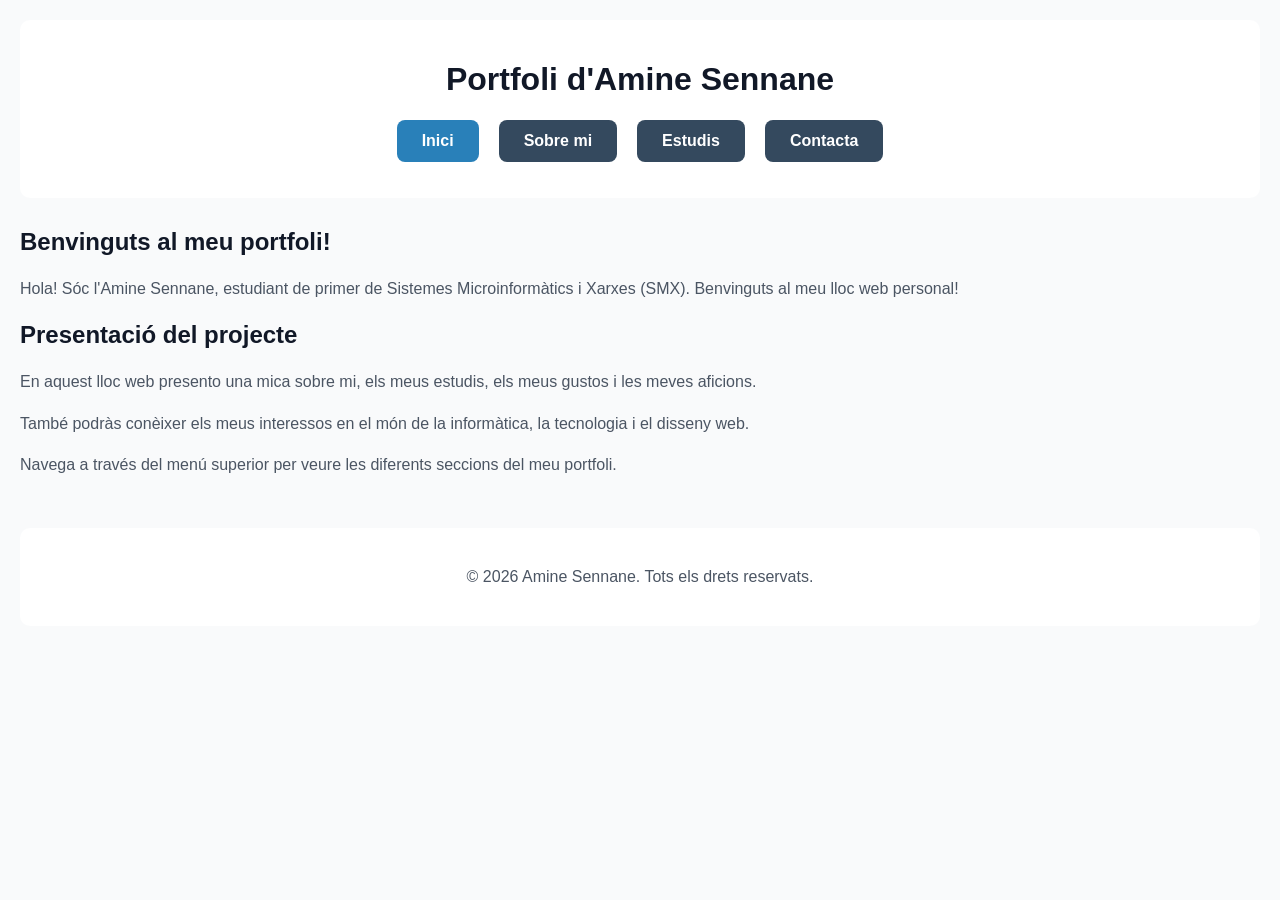
<file: index.html>
<!DOCTYPE html>
<html lang="ca">
<head>
    <meta charset="UTF-8">
    <meta name="viewport" content="width=device-width, initial-scale=1.0">
    <title>Inici - Portfoli d'Amine</title>
    <link rel="stylesheet" href="css/style.css">
</head>
<body>

    <header>
        <h1>Portfoli d'Amine Sennane</h1>
        <nav>
            <ul class="menu">
                <li><a href="index.html" class="actiu">Inici</a></li>
                <li><a href="pages/sobre_mi.html">Sobre mi</a></li>
                <li><a href="pages/Estudis.html">Estudis</a></li>
                <li><a href="pages/contacta.html">Contacta</a></li>
            </ul>
        </nav>
    </header>

    <main>
        <h2>Benvinguts al meu portfoli!</h2>

        <p>Hola! Sóc l'Amine Sennane, estudiant de primer de
        Sistemes Microinformàtics i Xarxes (SMX).
        Benvinguts al meu lloc web personal!</p>

        <h2>Presentació del projecte</h2>

        <p>En aquest lloc web presento una mica sobre mi,
        els meus estudis, els meus gustos i les meves aficions.</p>

        <p>També podràs conèixer els meus interessos en el món
        de la informàtica, la tecnologia i el disseny web.</p>

        <p>Navega a través del menú superior per veure
        les diferents seccions del meu portfoli.</p>
    </main>

    <footer>
        <p>© 2026 Amine Sennane. Tots els drets reservats.</p>
    </footer>

</body>
</html>
</file>
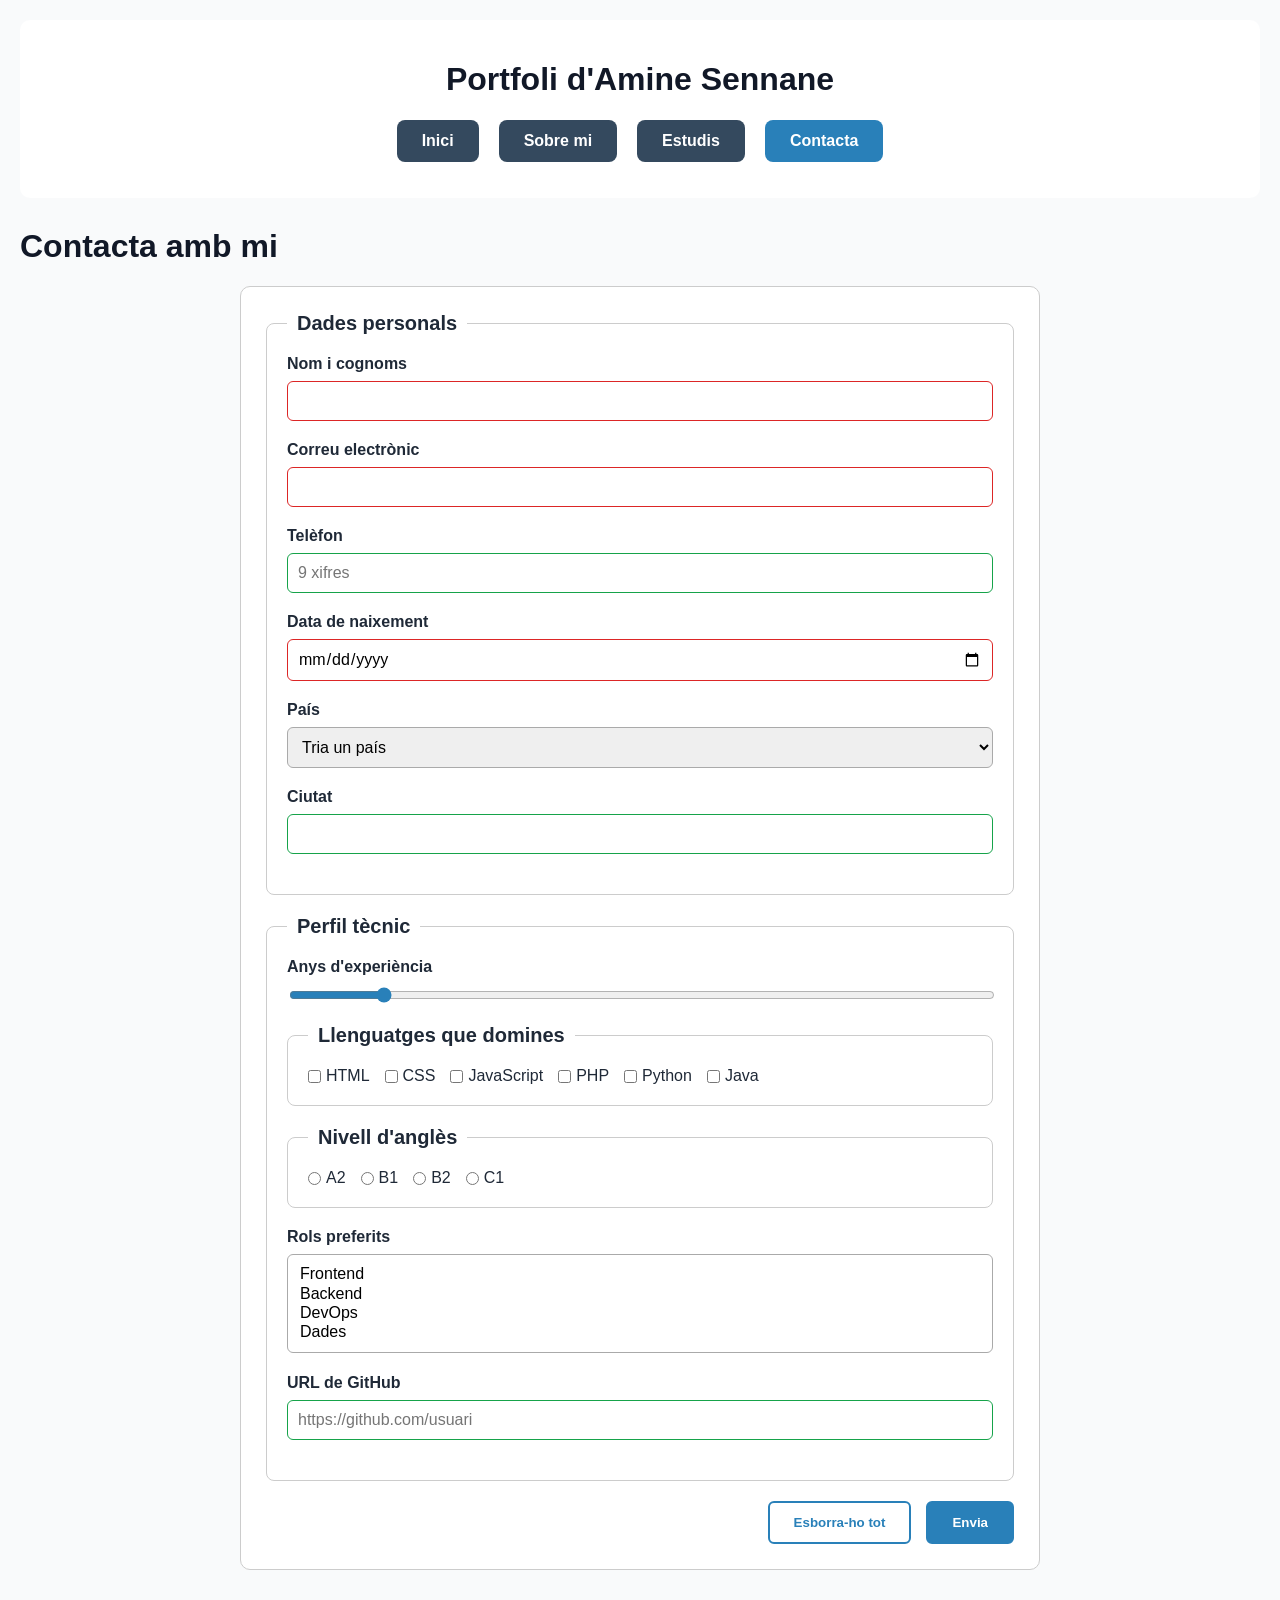
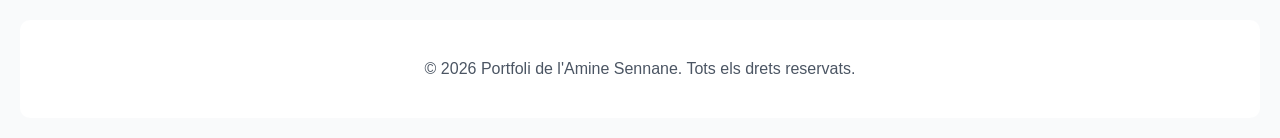
<file: pages/contacta.html>
<!DOCTYPE html>
<html lang="ca">
<head>
    <meta charset="UTF-8">
    <meta name="viewport" content="width=device-width, initial-scale=1.0">
    <title>El meu portfolio - Contacta</title>
    <link rel="stylesheet" href="../css/style.css">
</head>
<body>

    <header>
        <h1>Portfoli d'Amine Sennane</h1>
        <ul class="menu">
            <li><a href="../index.html">Inici</a></li>
            <li><a href="sobre_mi.html">Sobre mi</a></li>
            <li><a href="Estudis.html">Estudis</a></li>
            <li><a href="contacta.html" class="actiu">Contacta</a></li>
        </ul>
    </header>

    <main>
        <h1>Contacta amb mi</h1>

        <form action="#" method="post">

            <fieldset>
                <legend>Dades personals</legend>

                <label for="nom">Nom i cognoms</label>
                <input type="text" id="nom" name="nom" required>

                <label for="email">Correu electrònic</label>
                <input type="email" id="email" name="email" required>

                <label for="telefon">Telèfon</label>
                <input type="tel" id="telefon" name="telefon"
                    placeholder="9 xifres" pattern="[0-9]{9}">

                <label for="data">Data de naixement</label>
                <input type="date" id="data" name="data" required>

                <label for="pais">País</label>
                <select id="pais" name="pais">
                    <option value="">Tria un país</option>
                    <option value="espanya">Espanya</option>
                    <option value="marroc">Marroc</option>
                    <option value="franca">França</option>
                    <option value="italia">Itàlia</option>
                    <option value="portugal">Portugal</option>
                    <option value="altres">Altres</option>
                </select>

                <label for="ciutat">Ciutat</label>
                <input type="text" id="ciutat" name="ciutat">

            </fieldset>

            <fieldset>
                <legend>Perfil tècnic</legend>

                <label for="experiencia">Anys d'experiència</label>
                <input type="range" id="experiencia"
                    name="experiencia" min="0" max="40" value="5">

                <fieldset>
                    <legend>Llenguatges que domines</legend>

                    <div class="opcions">
                        <label>
                            <input type="checkbox" name="llenguatges[]" value="HTML">
                            HTML
                        </label>

                        <label>
                            <input type="checkbox" name="llenguatges[]" value="CSS">
                            CSS
                        </label>

                        <label>
                            <input type="checkbox" name="llenguatges[]" value="JavaScript">
                            JavaScript
                        </label>

                        <label>
                            <input type="checkbox" name="llenguatges[]" value="PHP">
                            PHP
                        </label>

                        <label>
                            <input type="checkbox" name="llenguatges[]" value="Python">
                            Python
                        </label>

                        <label>
                            <input type="checkbox" name="llenguatges[]" value="Java">
                            Java
                        </label>
                    </div>
                </fieldset>

                <fieldset>
                    <legend>Nivell d'anglès</legend>

                    <div class="opcions">
                        <label>
                            <input type="radio" name="angles" value="A2">
                            A2
                        </label>

                        <label>
                            <input type="radio" name="angles" value="B1">
                            B1
                        </label>

                        <label>
                            <input type="radio" name="angles" value="B2">
                            B2
                        </label>

                        <label>
                            <input type="radio" name="angles" value="C1">
                            C1
                        </label>
                    </div>
                </fieldset>

                <label for="rols">Rols preferits</label>
                <select id="rols" name="rols[]" multiple size="4">
                    <option value="frontend">Frontend</option>
                    <option value="backend">Backend</option>
                    <option value="devops">DevOps</option>
                    <option value="dades">Dades</option>
                </select>

                <label for="github">URL de GitHub</label>
                <input type="url" id="github" name="github"
                    placeholder="https://github.com/usuari">

            </fieldset>



            <div class="botons">
                <button type="reset">Esborra-ho tot</button>
                <button type="submit">Envia</button>
            </div>

        </form>
    </main>

    <footer class="site-footer">
        <p class="footer-text">
            © 2026 Portfoli de l'Amine Sennane. Tots els drets reservats.
        </p>
    </footer>

</body>
</html>
</file>
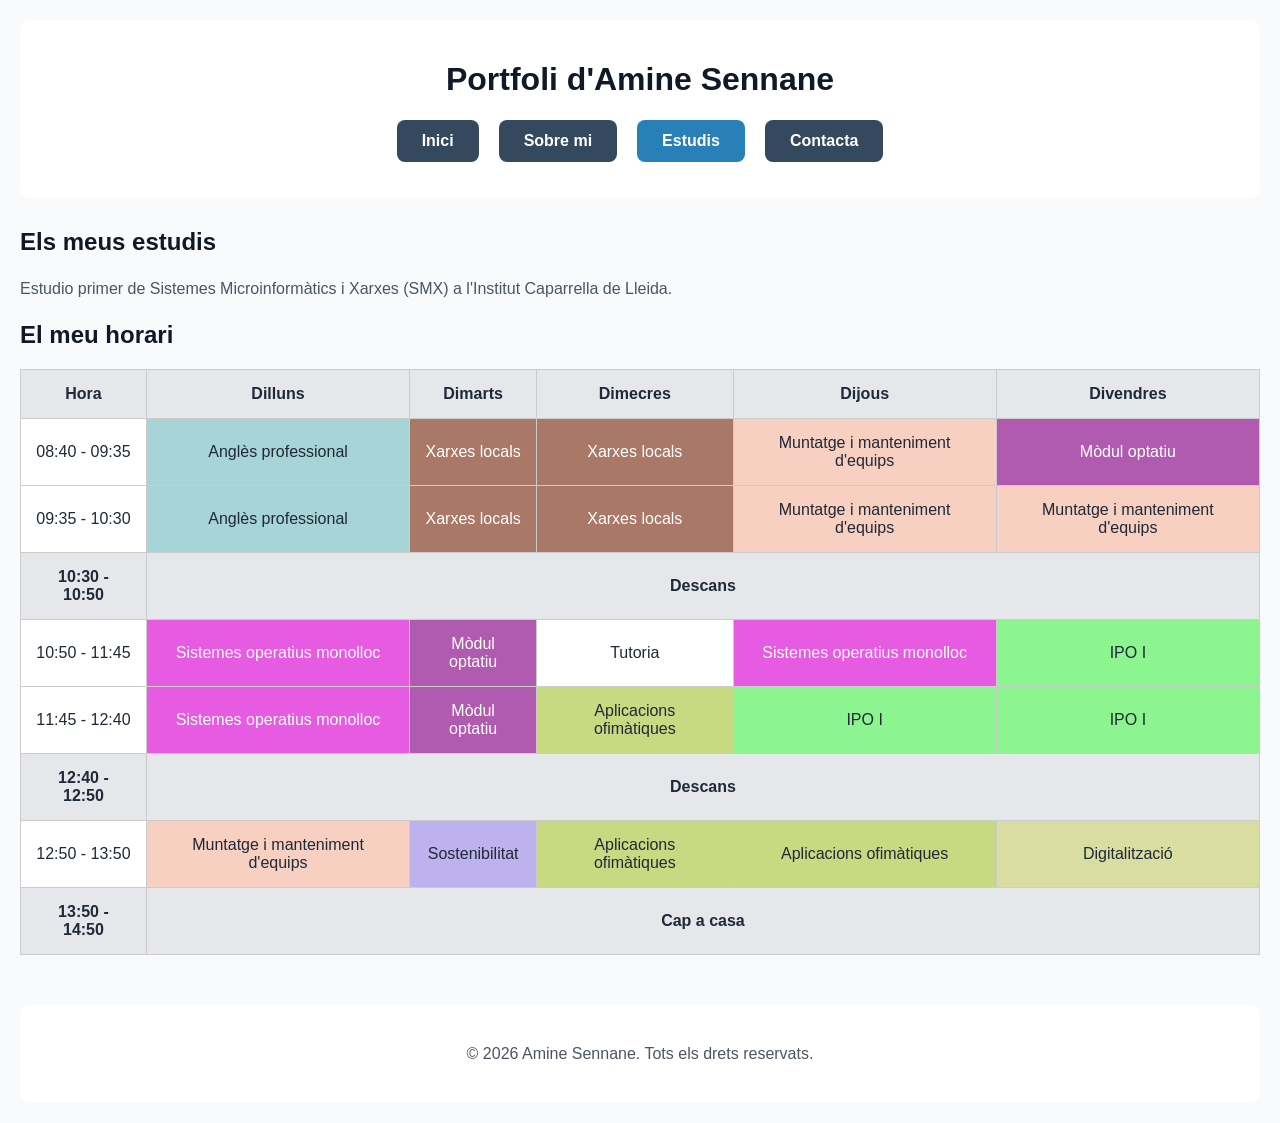
<file: pages/Estudis.html>
<!DOCTYPE html>
<html lang="ca">
<head>
    <meta charset="UTF-8">
    <meta name="viewport" content="width=device-width, initial-scale=1.0">
    <title>Estudis - Amine Sennane</title>
    <link rel="stylesheet" href="../css/style.css">
</head>
<body>

    <header>
        <h1>Portfoli d'Amine Sennane</h1>
        <nav>
            <ul class="menu">
                <li><a href="../index.html">Inici</a></li>
                <li><a href="sobre_mi.html">Sobre mi</a></li>
                <li><a href="Estudis.html" class="actiu">Estudis</a></li>
                <li><a href="contacta.html">Contacta</a></li>
            </ul>
        </nav>
    </header>

    <main>
        <h2>Els meus estudis</h2>

        <p>Estudio primer de Sistemes Microinformàtics
        i Xarxes (SMX) a l'Institut Caparrella de Lleida.</p>

        <h2>El meu horari</h2>

        <div class="table-container">
            <table class="timetable">
                <thead>
                    <tr>
                        <th>Hora</th>
                        <th>Dilluns</th>
                        <th>Dimarts</th>
                        <th>Dimecres</th>
                        <th>Dijous</th>
                        <th>Divendres</th>
                    </tr>
                </thead>

                <tbody>
                    <tr>
                        <td>08:40 - 09:35</td>
                        <td class="angles">Anglès professional</td>
                        <td class="xarxes">Xarxes locals</td>
                        <td class="xarxes">Xarxes locals</td>
                        <td class="muntatge">Muntatge i manteniment d'equips</td>
                        <td class="optatiu">Mòdul optatiu</td>
                    </tr>

                    <tr>
                        <td>09:35 - 10:30</td>
                        <td class="angles">Anglès professional</td>
                        <td class="xarxes">Xarxes locals</td>
                        <td class="xarxes">Xarxes locals</td>
                        <td class="muntatge">Muntatge i manteniment d'equips</td>
                        <td class="muntatge">Muntatge i manteniment d'equips</td>
                    </tr>

                    <tr class="descans">
                        <td>10:30 - 10:50</td>
                        <td colspan="5">Descans</td>
                    </tr>

                    <tr>
                        <td>10:50 - 11:45</td>
                        <td class="sistemes">Sistemes operatius monolloc</td>
                        <td class="optatiu">Mòdul optatiu</td>
                        <td>Tutoria</td>
                        <td class="sistemes">Sistemes operatius monolloc</td>
                        <td class="ipo">IPO I</td>
                    </tr>

                    <tr>
                        <td>11:45 - 12:40</td>
                        <td class="sistemes">Sistemes operatius monolloc</td>
                        <td class="optatiu">Mòdul optatiu</td>
                        <td class="aplicacions">Aplicacions ofimàtiques</td>
                        <td class="ipo">IPO I</td>
                        <td class="ipo">IPO I</td>
                    </tr>

                    <tr class="descans">
                        <td>12:40 - 12:50</td>
                        <td colspan="5">Descans</td>
                    </tr>

                    <tr>
                        <td>12:50 - 13:50</td>
                        <td class="muntatge">Muntatge i manteniment d'equips</td>
                        <td class="sosteniment">Sostenibilitat</td>
                        <td class="aplicacions">Aplicacions ofimàtiques</td>
                        <td class="aplicacions">Aplicacions ofimàtiques</td>
                        <td class="digitalitzacio">Digitalització</td>
                    </tr>

                    <tr class="descans">
                        <td>13:50 - 14:50</td>
                        <td colspan="5">Cap a casa</td>
                    </tr>
                </tbody>
            </table>
        </div>
    </main>

    <footer>
        <p>© 2026 Amine Sennane. Tots els drets reservats.</p>
    </footer>

</body>
</html>
</file>
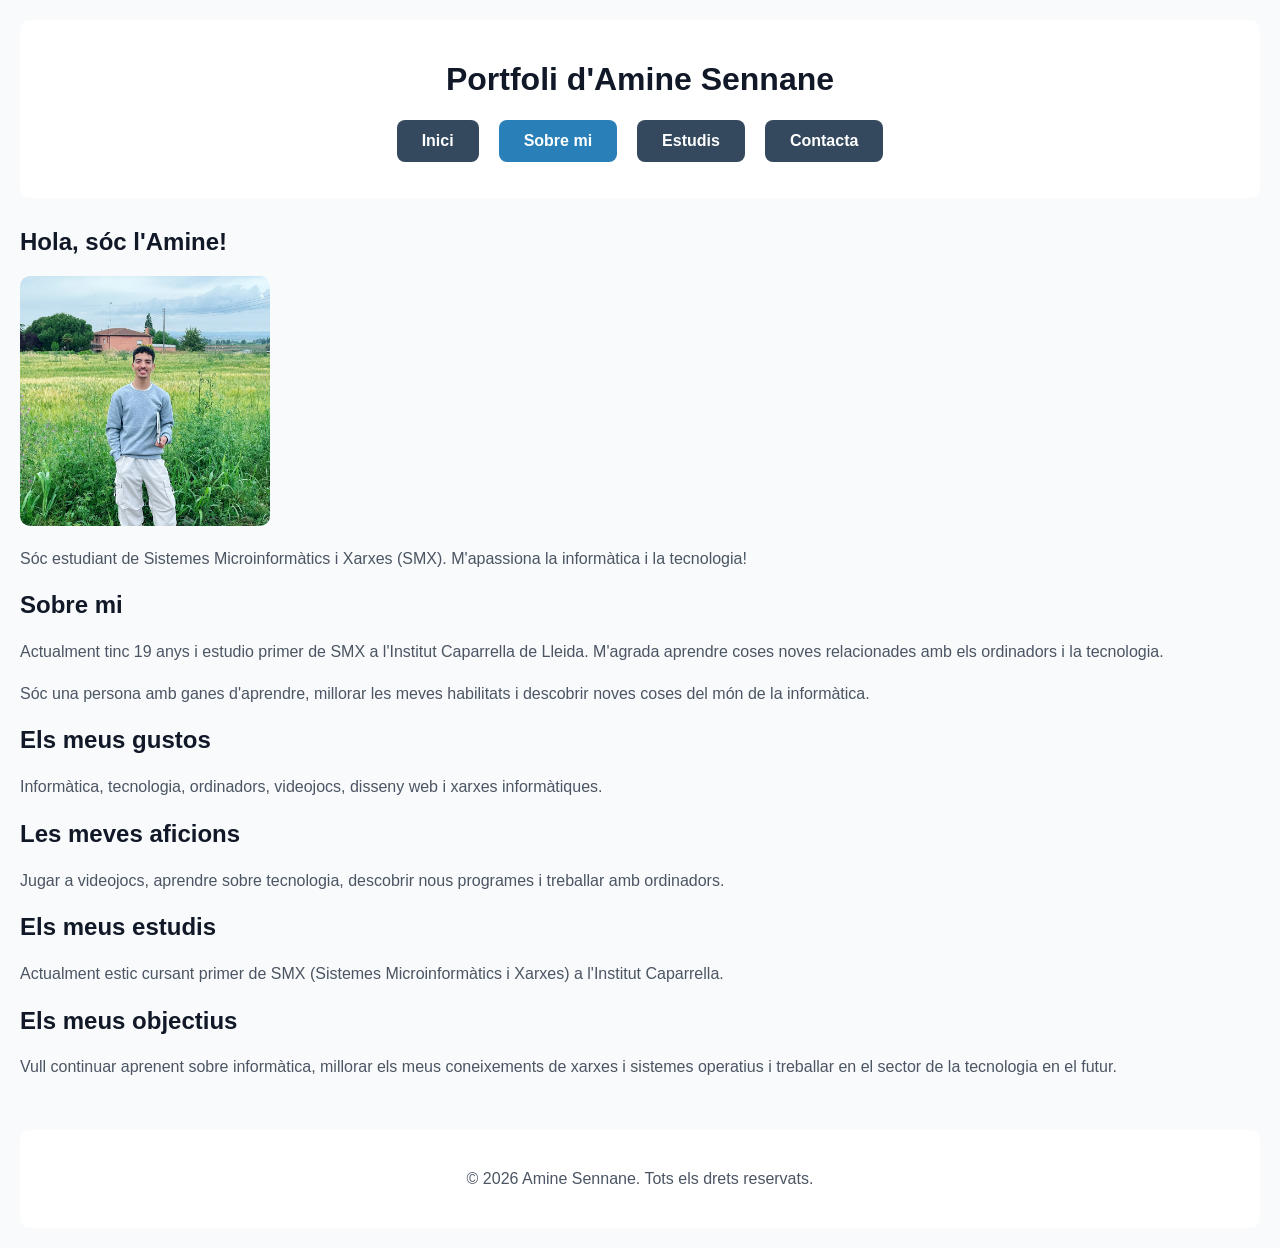
<file: pages/sobre_mi.html>
<!DOCTYPE html>
<html lang="ca">
<head>
    <meta charset="UTF-8">
    <meta name="viewport" content="width=device-width, initial-scale=1.0">
    <title>Sobre mi - Amine Sennane</title>
    <link rel="stylesheet" href="../css/style.css">
</head>
<body>

    <header>
        <h1>Portfoli d'Amine Sennane</h1>
        <nav>
            <ul class="menu">
                <li><a href="../index.html">Inici</a></li>
                <li><a href="sobre_mi.html" class="actiu">Sobre mi</a></li>
                <li><a href="Estudis.html">Estudis</a></li>
                <li><a href="contacta.html">Contacta</a></li>
            </ul>
        </nav>
    </header>

    <main>
        <h2>Hola, sóc l'Amine!</h2>

        <img class="foto-perfil"
             src="../images/IMG_1349 (1).jpeg"
             alt="Fotografia de l'Amine">

        <p>Sóc estudiant de Sistemes Microinformàtics i Xarxes
        (SMX). M'apassiona la informàtica i la tecnologia!</p>

        <h2>Sobre mi</h2>

        <p>Actualment tinc 19 anys i estudio primer de SMX
        a l'Institut Caparrella de Lleida.
        M'agrada aprendre coses noves relacionades
        amb els ordinadors i la tecnologia.</p>

        <p>Sóc una persona amb ganes d'aprendre,
        millorar les meves habilitats i descobrir
        noves coses del món de la informàtica.</p>

        <h2>Els meus gustos</h2>

        <p>Informàtica, tecnologia, ordinadors, videojocs,
        disseny web i xarxes informàtiques.</p>

        <h2>Les meves aficions</h2>

        <p>Jugar a videojocs, aprendre sobre tecnologia,
        descobrir nous programes i treballar amb ordinadors.</p>

        <h2>Els meus estudis</h2>

        <p>Actualment estic cursant primer de SMX
        (Sistemes Microinformàtics i Xarxes)
        a l'Institut Caparrella.</p>

        <h2>Els meus objectius</h2>

        <p>Vull continuar aprenent sobre informàtica,
        millorar els meus coneixements de xarxes
        i sistemes operatius i treballar en el sector
        de la tecnologia en el futur.</p>
    </main>

    <footer>
        <p>© 2026 Amine Sennane. Tots els drets reservats.</p>
    </footer>

</body>
</html>
</file>
<file: css/style.css>
* {
    box-sizing: border-box;
}

body {
    font-family: Arial, sans-serif;
    background: #f9fafb;
    color: #1f2937;
    max-width: 1400px;
    margin: auto;
    padding: 20px;
}

/* CAPÇALERA I MENÚ */

header, footer {
    background: white;
    padding: 20px;
    border-radius: 10px;
    text-align: center;
}

.menu {
    display: flex;
    justify-content: center;
    gap: 20px;
    list-style: none;
    padding: 0;
}

.menu a {
    display: block;
    padding: 12px 25px;
    background: #34495e;
    color: white;
    text-decoration: none;
    border-radius: 8px;
    font-weight: bold;
}

.menu a:hover, .menu a.actiu {
    background: #2980b9;
}

/* CONTINGUT */

main {
    margin-top: 30px;
}

h1, h2 {
    color: #111827;
}

p {
    color: #4b5563;
    line-height: 1.6;
}

.foto-perfil {
    width: 250px;
    height: 250px;
    max-width: 100%;
    object-fit: cover;
    border-radius: 10px;
}

footer {
    margin-top: 50px;
}

/* HORARI */

.table-container {
    overflow-x: auto;
}

.timetable {
    width: 100%;
    min-width: 900px;
    border-collapse: collapse;
    background: white;
}

.timetable th, .timetable td {
    border: 1px solid #ccc;
    padding: 15px;
    text-align: center;
}

.timetable th, .descans {
    background: #e5e7eb;
    font-weight: bold;
}

.angles { background: #A7D4D7; }
.xarxes { background: #A97866; color: white; }
.muntatge { background: #F7D0C2; }
.optatiu { background: #B05BB0; color: white; }
.sistemes { background: #E65BE2; color: white; }
.ipo { background: #8DF58F; }
.aplicacions { background: #C9D982; }
.sosteniment { background: #BDB2ED; }
.digitalitzacio { background: #D9DDA2; }

/* FORMULARI */

form {
    background: white;
    border: 1px solid #ccc;
    border-radius: 10px;
    padding: 25px;
    max-width: 800px;
    margin: 20px auto;
}

fieldset {
    border: 1px solid #ccc;
    border-radius: 8px;
    padding: 20px;
    margin: 0 0 20px;
    min-width: 0;
}

legend {
    font-size: 20px;
    font-weight: bold;
    padding: 0 10px;
}

label {
    display: block;
    font-weight: bold;
    margin-bottom: 8px;
}

input, select, textarea {
    width: 100%;
    padding: 10px;
    border: 1px solid #aaa;
    border-radius: 6px;
    font: inherit;
    margin-bottom: 20px;
}

input:invalid {
    border-color: #dc2626;
}

input:valid {
    border-color: #16a34a;
}

input:focus, select:focus, textarea:focus {
    outline: 1px solid #2980b9;
}

/* CHECKBOX, RADIO I RANGE */

.opcions {
    display: flex;
    flex-wrap: wrap;
    gap: 15px;
}

.opcions label {
    display: flex;
    align-items: center;
    gap: 5px;
    font-weight: normal;
    margin: 0;
}

input[type="checkbox"], input[type="radio"] {
    width: auto;
    margin: 0;
}

input[type="range"] {
    padding: 0;
}

input {
    accent-color: #2980b9;
}

textarea {
    min-height: 110px;
    resize: vertical;
}

/* BOTONS */

.botons {
    display: flex;
    justify-content: flex-end;
    flex-wrap: wrap;
    gap: 15px;
}

button {
    background: #2980b9;
    color: white;
    border: 2px solid #2980b9;
    border-radius: 6px;
    padding: 12px 24px;
    font-weight: bold;
    cursor: pointer;
}

button[type="reset"] {
    background: white;
    color: #2980b9;
}

button:hover {
    opacity: 0.8;
}

/* ADAPTACIÓ A MÒBILS */

@media (max-width: 600px) {
    body { padding: 10px; }
    .menu { flex-direction: column; gap: 10px; }
    form { padding: 15px; }
    fieldset { padding: 12px; }
    .botons button { width: 100%; }
}
</file>
